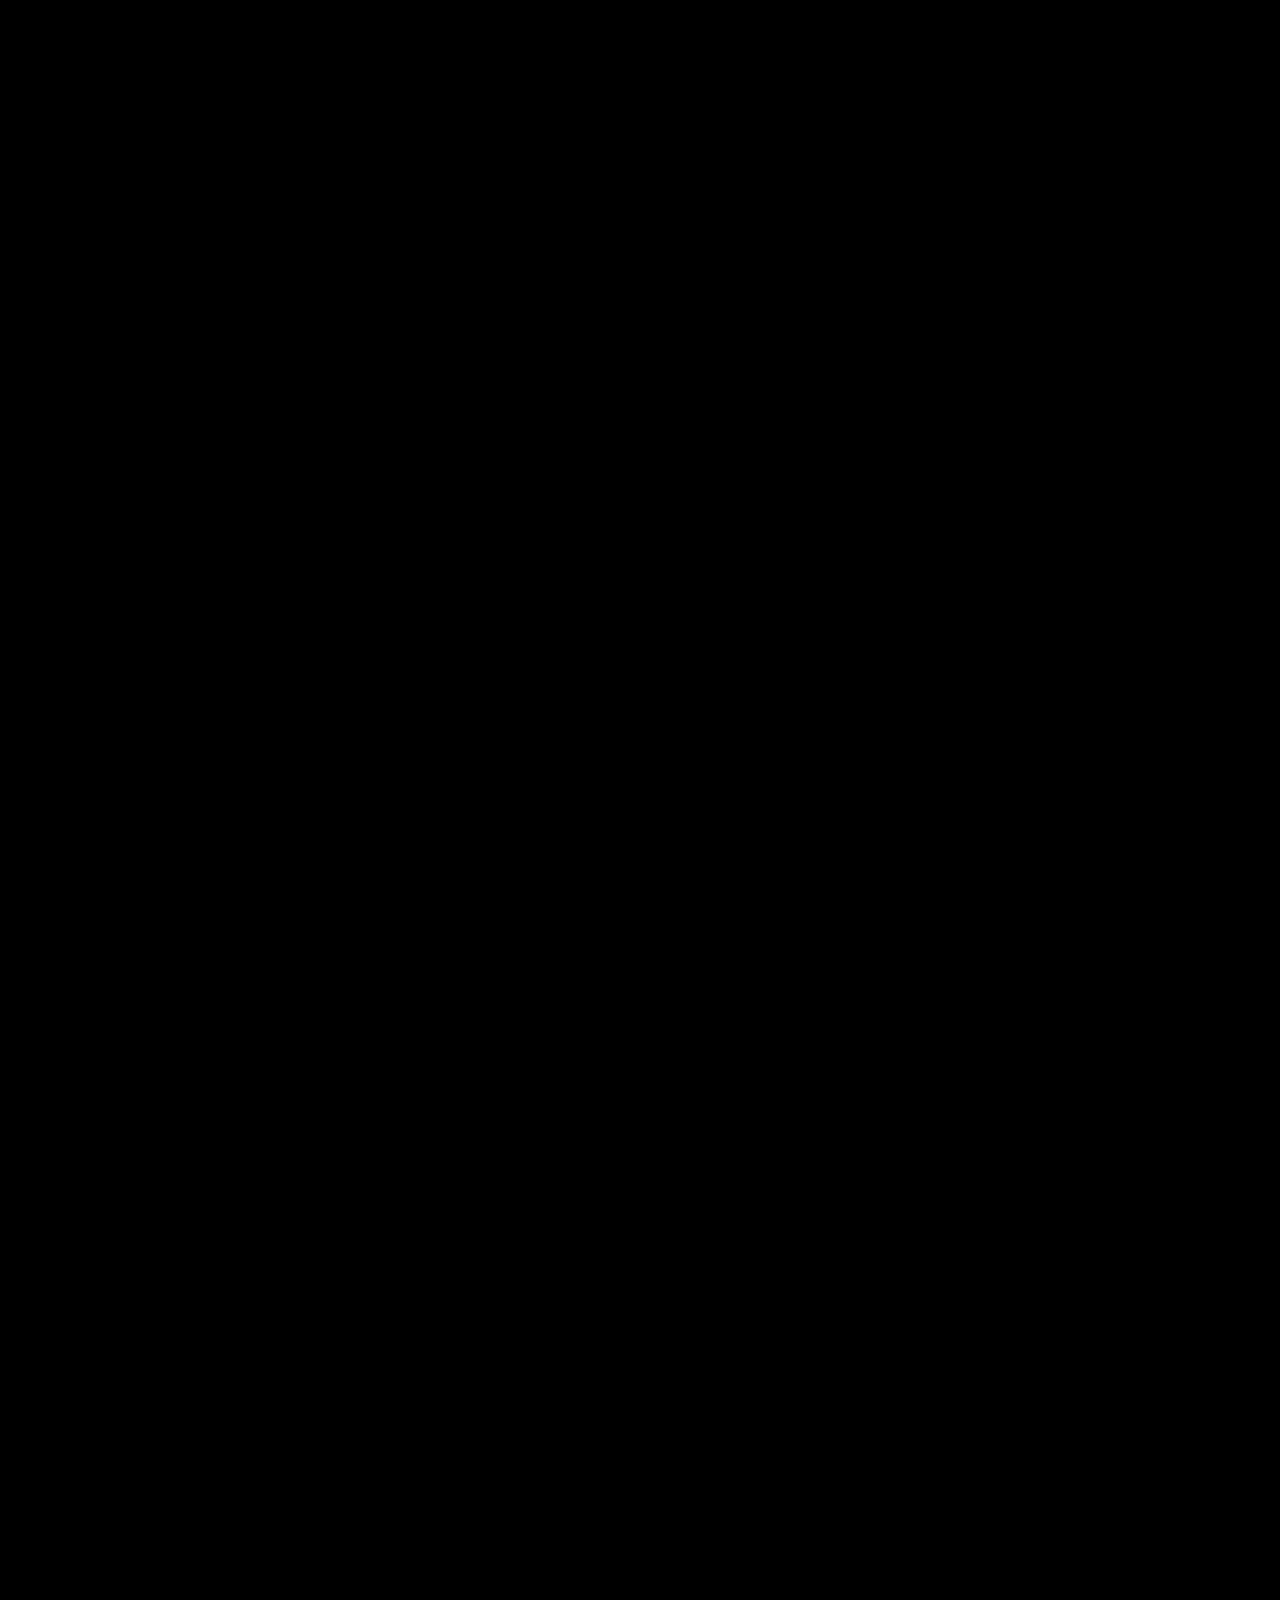
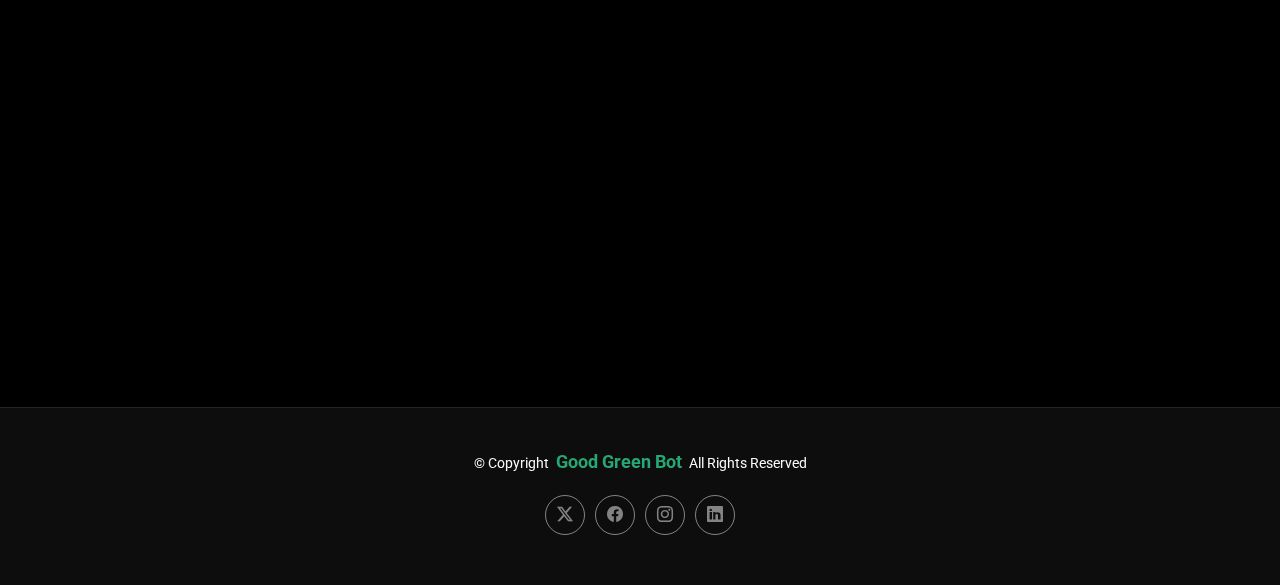
<file: about.html>
<!DOCTYPE html>
<html lang="zh-Hant">

<head>
  <meta charset="utf-8">
  <meta content="width=device-width, initial-scale=1.0" name="viewport">
  <title>顧綠博 Good Green Bot</title>
  <meta name="description" content="">
  <meta name="keywords" content="">

  <!-- Favicons -->
  <link href="assets/img/OIP.jpg" rel="icon">
  <link href="assets/img/apple-touch-icon.png" rel="apple-touch-icon">

  <!-- Fonts -->
  <link href="https://fonts.googleapis.com" rel="preconnect">
  <link href="https://fonts.gstatic.com" rel="preconnect" crossorigin>
  <link href="https://fonts.googleapis.com/css2?family=Roboto:ital,wght@0,100;0,300;0,400;0,500;0,700;0,900;1,100;1,300;1,400;1,500;1,700;1,900&family=Inter:wght@100;200;300;400;500;600;700;800;900&family=Cardo:ital,wght@0,400;0,700;1,400;1,700&display=swap" rel="stylesheet">

  <!-- Vendor CSS Files -->
  <link href="assets/vendor/bootstrap/css/bootstrap.min.css" rel="stylesheet">
  <link href="assets/vendor/bootstrap-icons/bootstrap-icons.css" rel="stylesheet">
  <link href="assets/vendor/aos/aos.css" rel="stylesheet">
  <link href="assets/vendor/glightbox/css/glightbox.min.css" rel="stylesheet">
  <link href="assets/vendor/swiper/swiper-bundle.min.css" rel="stylesheet">

  <!-- Main CSS File -->
  <link href="assets/css/main.css" rel="stylesheet">

  <!-- =======================================================
  * Template Name: PhotoFolio
  * Template URL: https://bootstrapmade.com/photofolio-bootstrap-photography-website-template/
  * Updated: Aug 07 2024 with Bootstrap v5.3.3
  * Author: BootstrapMade.com
  * License: https://bootstrapmade.com/license/
  ======================================================== -->
</head>

<body class="about-page">

  <header id="header" class="header d-flex align-items-center sticky-top">
    <div class="container-fluid position-relative d-flex align-items-center justify-content-between">

      <a href="index.html" class="logo d-flex align-items-center me-auto me-xl-0">
        <!-- Uncomment the line below if you also wish to use an image logo -->
        <!-- <img src="assets/img/logo.png" alt=""> -->
        <i class="bi bi-flower1"></i>
        <h1 class="sitename">Good Green Bot</h1>
      </a>

      <nav id="navmenu" class="navmenu">
        <ul>
          <li><a href="index.html">Home<br></a></li>
          <li><a href="about.html" class="active">About</a></li>
        </ul>
        <i class="mobile-nav-toggle d-xl-none bi bi-list"></i>
      </nav>

      <div class="header-social-links">
        <a href="https://twitter.com/ncuofficial" class="twitter"><i class="bi bi-twitter-x"></i></a>
        <a href="https://www.facebook.com/ncu.tw" class="facebook"><i class="bi bi-facebook"></i></a>
        <a href="https://www.instagram.com/ncu.taiwan/" class="instagram"><i class="bi bi-instagram"></i></a>
        <a href="https://www.linkedin.com/school/national-central-university/" class="linkedin"><i class="bi bi-linkedin"></i></a>
      </div>

    </div>
  </header>

  <main class="main">

    <!-- Page Title -->
    <div class="page-title" data-aos="fade">
      <div class="heading">
        <div class="container">
          <div class="row d-flex justify-content-center text-center">
            <div class="col-lg-8">
              <h1>關於我們</h1>
              <p class="mb-0">專為投資人與企業主打造的智能服務，快速分析企業的永續報告書判斷其在SDGs上的具體表現。<br>透過智能分析讓您輕鬆識別高潛力的永續企業，保持競爭力。</p>
              <a href="https://c3bc9905633f199f14.gradio.live" class="cta-btn">快速分析<br></a>
            </div>
          </div>
        </div>
      </div>
      <nav class="breadcrumbs">
        <div class="container">
          <ol>
            <li><a href="index.html">Home</a></li>
            <li class="current">About</li>
          </ol>
        </div>
      </nav>
    </div><!-- End Page Title -->

    <!-- Services Section -->
    <section id="services" class="services section">

      <div class="container">

        <div class="row gy-4">

          <div class="col-lg-3 col-md-6 d-flex" data-aos="fade-up" data-aos-delay="100">
            <div class="service-item position-relative">
              <div class="icon"><i class="bi bi-bounding-box-circles icon"></i></div>
              <h4>永續策略和目標</a></h4>
              <p>快速了解企業的永續目標與全球SDGs的契合度。</p>
            </div>
          </div><!-- End Service Item -->

          <div class="col-lg-3 col-md-6 d-flex" data-aos="fade-up" data-aos-delay="200">
            <div class="service-item position-relative">
              <div class="icon"><i class="bi bi-activity icon"></i></div>
              <h4>ESG績效指標</a></h4>
              <p>提供環境、社會和治理方面的具體數據，評估企業的永續表現。</p>
            </div>
          </div><!-- End Service Item -->

          <div class="col-lg-3 col-md-6 d-flex" data-aos="fade-up" data-aos-delay="300">
            <div class="service-item position-relative">
              <div class="icon"><i class="bi bi-crosshair2"></i></i></div>
              <h4>風險管理和機會</a></h4>
              <p>揭示企業在永續風險上的管理能力，幫助您降低投資風險。</p>
            </div>
          </div><!-- End Service Item -->

          <div class="col-lg-3 col-md-6 d-flex" data-aos="fade-up" data-aos-delay="400">
            <div class="service-item position-relative">
              <div class="icon"><i class="bi bi-diagram-3"></i></i></div>
              <h4>治理結構和透明度</a></h4>
              <p>了解企業的治理質量和透明度，確保穩定增長潛力。</p>
            </div>
          </div><!-- End Service Item -->

          <div class="col-lg-3 col-md-6 d-flex" data-aos="fade-up" data-aos-delay="400">
            <div class="service-item position-relative">
              <div class="icon"><i class="bi bi-graph-up-arrow"></i></i></div>
              <h4> 創新和增長潛力</a></h4>
              <p>識別企業在可持續技術和市場擴展方面的潛力。</p>
            </div>
          </div><!-- End Service Item -->

          <div class="col-lg-3 col-md-6 d-flex" data-aos="fade-up" data-aos-delay="400">
            <div class="service-item position-relative">
              <div class="icon"><i class="bi bi-broadcast icon"></i></div>
              <h4>品牌聲譽和競爭力</a></h4>
              <p>評估企業的永續承諾對品牌和市場地位的影響。</p>
            </div>
          </div><!-- End Service Item -->

          <div class="col-lg-3 col-md-6 d-flex" data-aos="fade-up" data-aos-delay="400">
            <div class="service-item position-relative">
              <div class="icon"><i class="bi bi-pass"></i></i></div>
              <h4>合規性和法規遵從</a></h4>
              <p>確保企業的合規性和穩定性，降低風險。</p>
            </div>
          </div><!-- End Service Item -->

          <div class="col-lg-3 col-md-6 d-flex" data-aos="fade-up" data-aos-delay="400">
            <div class="service-item position-relative">
              <div class="icon"><i class="bi bi-broadcast icon"></i></div>
              <h4>業界基準對比</a></h4>
              <p>比較企業在永續發展領域的相對表現，選擇最佳投資。</p>
            </div>
          </div><!-- End Service Item -->

        </div>

      </div>

    </section><!-- /Services Section -->

    <!-- Testimonials Section -->
    <section id="testimonials" class="testimonials section">

      <!-- Section Title -->
      <div class="container section-title" data-aos="fade-up">
        <h2>顧綠博</h2>
        <p>專案成員</p>
      </div><!-- End Section Title -->

      <div class="container" data-aos="fade-up" data-aos-delay="100">

        <div class="swiper init-swiper">
          <script type="application/json" class="swiper-config">
            {
              "loop": true,
              "speed": 600,
              "autoplay": {
                "delay": 5000
              },
              "slidesPerView": "auto",
              "pagination": {
                "el": ".swiper-pagination",
                "type": "bullets",
                "clickable": true
              },
              "breakpoints": {
                "320": {
                  "slidesPerView": 1,
                  "spaceBetween": 40
                },
                "1200": {
                  "slidesPerView": 3,
                  "spaceBetween": 1
                }
              }
            }
          </script>
          <div class="swiper-wrapper">

            <div class="swiper-slide">
              <div class="testimonial-item">
                <ul>
                  <li>規劃和執行專案，確保按時完成</li>
                  <li>制定策略、排定任務、分配資源</li>
                  <li>使用爬蟲技術蒐集數據</li>
                  <li>產生進度報告</li>
                  <li>確保專案達到預期的目標</li>
                </ul>
                <div class="profile mt-auto">
                  <img src="assets/img/testimonials/testimonials-1.jpg" class="testimonial-img" alt="">
                  <h3>林睿駿</h3>
                  <h4>專案經理</h4>
                </div>
              </div>
            </div><!-- End testimonial item -->


            <div class="swiper-slide">
              <div class="testimonial-item">
                <ul>
                  <li>蒐集且確保數據的可用性和品質</li>
                  <li>使用爬蟲技術從多種來源獲取數據</li>
                  <li>建立有效的數據邏輯結構</li>
                  <li>優化數據存儲和檢索方法</li>
                  <li>數據分析和決策</li>
                </ul>
                <div class="profile mt-auto">
                  <img src="assets/img/testimonials/testimonials-2.jpg" class="testimonial-img" alt="">
                  <h3>林玟儀</h3>
                  <h4>資料科學家</h4>
                </div>
              </div>
            </div><!-- End testimonial item -->

            <div class="swiper-slide">
              <div class="testimonial-item">
                <ul>
                  <li>蒐集且確保數據的可用性和品質</li>
                  <li>清理數據並設計邏輯結構及欄位定義</li>
                  <li>優化數據存儲和檢索方法</li>
                  <li>用戶界面開發設計</li>
                  <li>增強網站專業性</li>
                </ul>
                <div class="profile mt-auto">
                  <img src="assets/img/testimonials/testimonials-3.jpg" class="testimonial-img" alt="">
                  <h3>邱靖婷</h3>
                  <h4>資料科學家</h4>
                </div>
              </div>
            </div><!-- End testimonial item -->

            <div class="swiper-slide">
              <div class="testimonial-item">
                <ul>
                  <li>利用先進技術提升AI模型效能</li>
                  <li>使用LangChain技術實現檢索增強生成（RAG）</li>
                  <li>運用OpenAI GPT-4o mini進行深度學習</li>
                  <li>確保AI模型能精確回答未來的查詢</li>
                  <li>增強網站專業性</li>
                </ul>
                <div class="profile mt-auto">
                  <img src="assets/img/testimonials/testimonials-4.jpg" class="testimonial-img" alt="">
                  <h3>郭兆逸</h3>
                  <h4>資料工程師</h4>
                </div>
              </div>
            </div><!-- End testimonial item -->

            <div class="swiper-slide">
              <div class="testimonial-item">
                <ul>
                  <li>數據處理和技術整合，提升AI模型的性能和易用性</li>
                  <li>使用LangChain增強檢索生成（RAG）功能</li>
                  <li>運用OpenAI GPT-4o mini進行深度學習</li>
                  <li>確保AI模型能精確回答未來的查詢</li>
                  <li>使用戶能輕鬆閱讀和應用生成的信息</li>
                </ul>
                <div class="profile mt-auto">
                  <img src="assets/img/testimonials/testimonials-5.jpg" class="testimonial-img" alt="">
                  <h3>曾芸儀</h3>
                  <h4>資料工程師</h4>
                </div>
              </div>
            </div><!-- End testimonial item -->

          </div>
          <div class="swiper-pagination"></div>
        </div>

      </div>

    </section><!-- /Testimonials Section -->

  </main>

  <footer id="footer" class="footer">

    <div class="container">
      <div class="copyright text-center ">
        <p>© <span>Copyright</span> <strong class="px-1 sitename">Good Green Bot</strong> <span>All Rights Reserved</span></p>
      </div>
      <div class="social-links d-flex justify-content-center">
        <a href="https://twitter.com/ncuofficial"><i class="bi bi-twitter-x"></i></a>
        <a href="https://www.facebook.com/ncu.tw"><i class="bi bi-facebook"></i></a>
        <a href="https://www.instagram.com/ncu.taiwan/"><i class="bi bi-instagram"></i></a>
        <a href="https://www.linkedin.com/school/national-central-university/"><i class="bi bi-linkedin"></i></a>
      </div>
      <div class="credits">
        <!-- All the links in the footer should remain intact. -->
        <!-- You can delete the links only if you've purchased the pro version. -->
        <!-- Licensing information: https://bootstrapmade.com/license/ -->
        <!-- Purchase the pro version with working PHP/AJAX contact form: [buy-url] -->
      </div>
    </div>

  </footer>

  <!-- Scroll Top -->
  <a href="#" id="scroll-top" class="scroll-top d-flex align-items-center justify-content-center"><i class="bi bi-arrow-up-short"></i></a>

  <!-- Preloader -->
  <div id="preloader">
    <div class="line"></div>
  </div>

  <!-- Vendor JS Files -->
  <script src="assets/vendor/bootstrap/js/bootstrap.bundle.min.js"></script>
  <script src="assets/vendor/php-email-form/validate.js"></script>
  <script src="assets/vendor/aos/aos.js"></script>
  <script src="assets/vendor/glightbox/js/glightbox.min.js"></script>
  <script src="assets/vendor/swiper/swiper-bundle.min.js"></script>

  <!-- Main JS File -->
  <script src="assets/js/main.js"></script>

</body>

</html>
</file>
<file: assets/css/main.css>
/**
* Template Name: PhotoFolio
* Template URL: https://bootstrapmade.com/photofolio-bootstrap-photography-website-template/
* Updated: Aug 07 2024 with Bootstrap v5.3.3
* Author: BootstrapMade.com
* License: https://bootstrapmade.com/license/
*/

/*--------------------------------------------------------------
# Font & Color Variables
# Help: https://bootstrapmade.com/color-system/
--------------------------------------------------------------*/
/* Fonts */
:root {
  --default-font: "Roboto",  system-ui, -apple-system, "Segoe UI", Roboto, "Helvetica Neue", Arial, "Noto Sans", "Liberation Sans", sans-serif, "Apple Color Emoji", "Segoe UI Emoji", "Segoe UI Symbol", "Noto Color Emoji";
  --heading-font: "Cardo",  sans-serif;
  --nav-font: "Inter",  sans-serif;
}

/* Global Colors - The following color variables are used throughout the website. Updating them here will change the color scheme of the entire website */
:root { 
  --background-color: #000000; /* Background color for the entire website, including individual sections */
  --default-color: #fafafa; /* Default color used for the majority of the text content across the entire website */
  --heading-color: #ffffff; /* Color for headings, subheadings and title throughout the website */
  --accent-color: #27a776; /* Accent color that represents your brand on the website. It's used for buttons, links, and other elements that need to stand out */
  --surface-color: #1a1a1a; /* The surface color is used as a background of boxed elements within sections, such as cards, icon boxes, or other elements that require a visual separation from the global background. */
  --contrast-color: #ffffff; /* Contrast color for text, ensuring readability against backgrounds of accent, heading, or default colors. */
}

/* Nav Menu Colors - The following color variables are used specifically for the navigation menu. They are separate from the global colors to allow for more customization options */
:root {
  --nav-color: rgba(255, 255, 255, 0.5);  /* The default color of the main navmenu links */
  --nav-hover-color: #ffffff; /* Applied to main navmenu links when they are hovered over or active */
  --nav-mobile-background-color: #1a1a1a; /* Used as the background color for mobile navigation menu */
  --nav-dropdown-background-color: #1a1a1a; /* Used as the background color for dropdown items that appear when hovering over primary navigation items */
  --nav-dropdown-color: rgba(255, 255, 255, 0.5); /* Used for navigation links of the dropdown items in the navigation menu. */
  --nav-dropdown-hover-color: #ffffff; /* Similar to --nav-hover-color, this color is applied to dropdown navigation links when they are hovered over. */
}

/* Color Presets - These classes override global colors when applied to any section or element, providing reuse of the sam color scheme. */

.light-background {
  --background-color: #1a1a1a;
  --surface-color: #343434;
}

.dark-background {
  --background-color: #060606;
  --default-color: #ffffff;
  --heading-color: #ffffff;
  --surface-color: #252525;
  --contrast-color: #ffffff;
}

/* Smooth scroll */
:root {
  scroll-behavior: smooth;
}

/*--------------------------------------------------------------
# General Styling & Shared Classes
--------------------------------------------------------------*/
body {
  color: var(--default-color);
  background-color: var(--background-color);
  font-family: var(--default-font);
}

a {
  color: var(--accent-color);
  text-decoration: none;
  transition: 0.3s;
}

a:hover {
  color: color-mix(in srgb, var(--accent-color), transparent 25%);
  text-decoration: none;
}

h1,
h2,
h3,
h4,
h5,
h6 {
  color: var(--heading-color);
  font-family: var(--heading-font);
}

/* PHP Email Form Messages
------------------------------*/
.php-email-form .error-message {
  display: none;
  background: #df1529;
  color: #ffffff;
  text-align: left;
  padding: 15px;
  margin-bottom: 24px;
  font-weight: 600;
}

.php-email-form .sent-message {
  display: none;
  color: #ffffff;
  background: #059652;
  text-align: center;
  padding: 15px;
  margin-bottom: 24px;
  font-weight: 600;
}

.php-email-form .loading {
  display: none;
  background: var(--surface-color);
  text-align: center;
  padding: 15px;
  margin-bottom: 24px;
}

.php-email-form .loading:before {
  content: "";
  display: inline-block;
  border-radius: 50%;
  width: 24px;
  height: 24px;
  margin: 0 10px -6px 0;
  border: 3px solid var(--accent-color);
  border-top-color: var(--surface-color);
  animation: php-email-form-loading 1s linear infinite;
}

@keyframes php-email-form-loading {
  0% {
    transform: rotate(0deg);
  }

  100% {
    transform: rotate(360deg);
  }
}

/*--------------------------------------------------------------
# Global Header
--------------------------------------------------------------*/
.header {
  color: var(--default-color);
  background-color: var(--background-color);
  padding: 20px 0;
  transition: all 0.5s;
  z-index: 997;
  border-bottom: 1px solid var(--background-color);
}

.header .logo {
  line-height: 1;
}

.header .logo img {
  max-height: 36px;
  margin-right: 8px;
}

.header .logo h1 {
  font-size: 26px;
  margin: 0;
  font-weight: 400;
  color: var(--heading-color);
}

.header .logo i {
  font-size: 26px;
  margin-right: 6px;
}

.header .header-social-links {
  padding-right: 15px;
}

.header .header-social-links a {
  color: color-mix(in srgb, var(--default-color), transparent 40%);
  padding-left: 6px;
  display: inline-block;
  transition: 0.3s;
  font-size: 16px;
}

.header .header-social-links a:hover {
  color: var(--accent-color);
}

.header .header-social-links a i {
  line-height: 0px;
}

@media (max-width: 1200px) {
  .header .logo {
    order: 1;
  }

  .header .logo h1 {
    font-size: 26px;
  }

  .header .logo i {
    font-size: 20px;
  }

  .header .header-social-links {
    order: 2;
  }

  .header .header-social-links a {
    font-size: 16px;
  }

  .header .navmenu {
    order: 3;
  }
}

.scrolled .header {
  border-color: color-mix(in srgb, var(--background-color) 90%, white 20%);
}

/*--------------------------------------------------------------
# Navigation Menu
--------------------------------------------------------------*/
/* Navmenu - Desktop */
@media (min-width: 1200px) {
  .navmenu {
    padding: 0;
  }

  .navmenu ul {
    margin: 0;
    padding: 0;
    display: flex;
    list-style: none;
    align-items: center;
  }

  .navmenu li {
    position: relative;
  }

  .navmenu a,
  .navmenu a:focus {
    color: var(--nav-color);
    padding: 18px 15px;
    font-size: 14px;
    font-family: var(--nav-font);
    font-weight: 400;
    display: flex;
    align-items: center;
    justify-content: space-between;
    white-space: nowrap;
    transition: 0.3s;
    text-transform: uppercase;
    letter-spacing: 1px;
  }

  .navmenu a i,
  .navmenu a:focus i {
    font-size: 12px;
    line-height: 0;
    margin-left: 5px;
    transition: 0.3s;
  }

  .navmenu li:last-child a {
    padding-right: 0;
  }

  .navmenu li:hover>a,
  .navmenu .active,
  .navmenu .active:focus {
    color: var(--nav-hover-color);
  }

  .navmenu .dropdown ul {
    margin: 0;
    padding: 10px 0;
    background: var(--nav-dropdown-background-color);
    display: block;
    position: absolute;
    visibility: hidden;
    left: 14px;
    top: 130%;
    opacity: 0;
    transition: 0.3s;
    border-radius: 4px;
    z-index: 99;
  }

  .navmenu .dropdown ul li {
    min-width: 200px;
  }

  .navmenu .dropdown ul a {
    padding: 10px 20px;
    font-size: 15px;
    text-transform: none;
    color: var(--nav-dropdown-color);
  }

  .navmenu .dropdown ul a i {
    font-size: 12px;
  }

  .navmenu .dropdown ul a:hover,
  .navmenu .dropdown ul .active:hover,
  .navmenu .dropdown ul li:hover>a {
    color: var(--nav-dropdown-hover-color);
  }

  .navmenu .dropdown:hover>ul {
    opacity: 1;
    top: 100%;
    visibility: visible;
  }

  .navmenu .dropdown .dropdown ul {
    top: 0;
    left: -90%;
    visibility: hidden;
  }

  .navmenu .dropdown .dropdown:hover>ul {
    opacity: 1;
    top: 0;
    left: -100%;
    visibility: visible;
  }
}

/* Navmenu - Mobile */
@media (max-width: 1199px) {
  .mobile-nav-toggle {
    color: var(--nav-color);
    font-size: 28px;
    line-height: 0;
    margin-right: 10px;
    cursor: pointer;
    transition: color 0.3s;
  }

  .navmenu {
    padding: 0;
    z-index: 9997;
  }

  .navmenu ul {
    display: none;
    position: absolute;
    inset: 60px 20px 20px 20px;
    padding: 10px 0;
    margin: 0;
    border-radius: 6px;
    background-color: var(--nav-mobile-background-color);
    overflow-y: auto;
    transition: 0.3s;
    z-index: 9998;
    box-shadow: 0px 0px 30px rgba(0, 0, 0, 0.1);
  }

  .navmenu a,
  .navmenu a:focus {
    color: var(--nav-dropdown-color);
    padding: 10px 20px;
    font-family: var(--nav-font);
    font-size: 17px;
    font-weight: 500;
    display: flex;
    align-items: center;
    justify-content: space-between;
    white-space: nowrap;
    transition: 0.3s;
  }

  .navmenu a i,
  .navmenu a:focus i {
    font-size: 12px;
    line-height: 0;
    margin-left: 5px;
    width: 30px;
    height: 30px;
    display: flex;
    align-items: center;
    justify-content: center;
    border-radius: 50%;
    transition: 0.3s;
    background-color: color-mix(in srgb, var(--accent-color), transparent 90%);
  }

  .navmenu a i:hover,
  .navmenu a:focus i:hover {
    background-color: var(--accent-color);
    color: var(--contrast-color);
  }

  .navmenu a:hover,
  .navmenu .active,
  .navmenu .active:focus {
    color: var(--nav-dropdown-hover-color);
  }

  .navmenu .active i,
  .navmenu .active:focus i {
    background-color: var(--accent-color);
    color: var(--contrast-color);
    transform: rotate(180deg);
  }

  .navmenu .dropdown ul {
    position: static;
    display: none;
    z-index: 99;
    padding: 10px 0;
    margin: 10px 20px;
    background-color: var(--nav-dropdown-background-color);
    border: 1px solid color-mix(in srgb, var(--default-color), transparent 90%);
    box-shadow: none;
    transition: all 0.5s ease-in-out;
  }

  .navmenu .dropdown ul ul {
    background-color: rgba(33, 37, 41, 0.1);
  }

  .navmenu .dropdown>.dropdown-active {
    display: block;
    background-color: rgba(33, 37, 41, 0.03);
  }

  .mobile-nav-active {
    overflow: hidden;
  }

  .mobile-nav-active .mobile-nav-toggle {
    color: #fff;
    position: absolute;
    font-size: 32px;
    top: 15px;
    right: 15px;
    margin-right: 0;
    z-index: 9999;
  }

  .mobile-nav-active .navmenu {
    position: fixed;
    overflow: hidden;
    inset: 0;
    background: rgba(33, 37, 41, 0.8);
    transition: 0.3s;
  }

  .mobile-nav-active .navmenu>ul {
    display: block;
  }
}

/*--------------------------------------------------------------
# Global Footer
--------------------------------------------------------------*/
.footer {
  --background-color: color-mix(in srgb, var(--default-color), transparent 95%);
  border-top: 1px solid color-mix(in srgb, var(--default-color), transparent 90%);
  color: var(--default-color);
  background-color: var(--background-color);
  font-size: 14px;
  padding: 40px 0;
  position: relative;
}

.footer .copyright p {
  margin-bottom: 0;
}

.footer .social-links {
  margin-top: 20px;
}

.footer .social-links a {
  display: flex;
  align-items: center;
  justify-content: center;
  width: 40px;
  height: 40px;
  border-radius: 50%;
  border: 1px solid color-mix(in srgb, var(--default-color), transparent 50%);
  font-size: 16px;
  color: color-mix(in srgb, var(--default-color), transparent 50%);
  margin: 0 5px;
  transition: 0.3s;
}

.footer .social-links a:hover {
  color: var(--accent-color);
  border-color: var(--accent-color);
}

.footer .credits {
  margin-top: 10px;
  font-size: 13px;
  text-align: center;
}

/*--------------------------------------------------------------
# Preloader
--------------------------------------------------------------*/
#preloader {
  display: flex;
  position: fixed;
  inset: 0;
  width: 100%;
  height: 100vh;
  z-index: 99999;
}

#preloader:before,
#preloader:after {
  content: "";
  background-color: #000000;
  position: absolute;
  inset: 0;
  width: 50%;
  height: 100%;
  transition: all 0.3s ease 0s;
  z-index: -1;
}

#preloader:after {
  left: auto;
  right: 0;
}

#preloader .line {
  position: relative;
  overflow: hidden;
  margin: auto;
  width: 1px;
  height: 280px;
  transition: all 0.8s ease 0s;
}

#preloader .line:before {
  content: "";
  position: absolute;
  background-color: #ffffff;
  left: 0;
  top: 50%;
  width: 1px;
  height: 0%;
  transform: translateY(-50%);
  animation: lineincrease 1000ms ease-in-out 0s forwards;
}

#preloader .line:after {
  content: "";
  position: absolute;
  background-color: color-mix(in srgb, var(--default-color), transparent 95%);
  left: 0;
  top: 0;
  width: 1px;
  height: 100%;
  transform: translateY(-100%);
  animation: linemove 1200ms linear 0s infinite;
  animation-delay: 2000ms;
}

#preloader.loaded .line {
  opacity: 0;
  height: 100% !important;
}

#preloader.loaded .line:after {
  opacity: 0;
}

#preloader.loaded:before,
#preloader.loaded:after {
  animation: preloaderfinish 300ms ease-in-out 500ms forwards;
}

@keyframes lineincrease {
  0% {
    height: 0%;
  }

  100% {
    height: 100%;
  }
}

@keyframes linemove {
  0% {
    transform: translateY(200%);
  }

  100% {
    transform: translateY(-100%);
  }
}

@keyframes preloaderfinish {
  0% {
    width: 5 0%;
  }

  100% {
    width: 0%;
  }
}

/*--------------------------------------------------------------
# Scroll Top Button
--------------------------------------------------------------*/
.scroll-top {
  position: fixed;
  visibility: hidden;
  opacity: 0;
  right: 15px;
  bottom: -15px;
  z-index: 99999;
  background-color: var(--accent-color);
  width: 44px;
  height: 44px;
  border-radius: 50px;
  transition: all 0.4s;
}

.scroll-top i {
  font-size: 24px;
  color: var(--default-color);
  line-height: 0;
}

.scroll-top:hover {
  background-color: color-mix(in srgb, var(--accent-color), transparent 20%);
}

.scroll-top.active {
  visibility: visible;
  opacity: 1;
  bottom: 15px;
}

/*--------------------------------------------------------------
# Disable aos animation delay on mobile devices
--------------------------------------------------------------*/
@media screen and (max-width: 768px) {
  [data-aos-delay] {
    transition-delay: 0 !important;
  }
}

/*--------------------------------------------------------------
# Global Page Titles & Breadcrumbs
--------------------------------------------------------------*/
.page-title {
  color: var(--default-color);
  background-color: var(--background-color);
  position: relative;
}

.page-title .heading {
  padding: 80px 0;
  border-top: 1px solid color-mix(in srgb, var(--default-color), transparent 90%);
}

.page-title .heading h1 {
  font-size: 64px;
  font-weight: 400;
}

.page-title .heading .cta-btn {
  color: var(--default-color);
  background: var(--accent-color);
  font-weight: 400;
  font-size: 14px;
  display: inline-block;
  margin-top: 20px;
  padding: 12px 40px;
  border-radius: 4px;
  transition: 0.5s;
  text-transform: uppercase;
  letter-spacing: 1px;
}

.page-title .heading .cta-btn:hover {
  background-color: color-mix(in srgb, var(--accent-color) 90%, white 10%);
}

.page-title nav {
  background-color: color-mix(in srgb, var(--default-color), transparent 90%);
  padding: 20px 0;
}

.page-title nav ol {
  display: flex;
  flex-wrap: wrap;
  list-style: none;
  margin: 0;
  font-size: 16px;
  font-weight: 600;
}

.page-title nav ol li+li {
  padding-left: 10px;
}

.page-title nav ol li+li::before {
  content: "/";
  display: inline-block;
  padding-right: 10px;
  color: color-mix(in srgb, var(--default-color), transparent 70%);
}

/*--------------------------------------------------------------
# Global Sections
--------------------------------------------------------------*/
section,
.section {
  color: var(--default-color);
  background-color: var(--background-color);
  padding: 60px 0;
  scroll-margin-top: 100px;
  overflow: clip;
}

@media (max-width: 1199px) {

  section,
  .section {
    scroll-margin-top: 66px;
  }
}

/*--------------------------------------------------------------
# Global Section Titles
--------------------------------------------------------------*/
.section-title {
  padding-bottom: 60px;
  position: relative;
}

.section-title h2 {
  font-size: 14px;
  font-weight: 400;
  padding: 0;
  line-height: 1px;
  margin: 0;
  letter-spacing: 1.5px;
  text-transform: uppercase;
  color: color-mix(in srgb, var(--default-color), transparent 50%);
  position: relative;
  font-family: var(--default-font);
}

.section-title h2::after {
  content: "";
  width: 120px;
  height: 1px;
  display: inline-block;
  background: var(--accent-color);
  margin: 4px 10px;
}

.section-title p {
  color: var(--heading-color);
  margin: 0;
  font-size: 36px;
  font-weight: 400;
  font-family: var(--heading-font);
}

/*--------------------------------------------------------------
# Hero Section
--------------------------------------------------------------*/
.hero {
  width: 100%;
  min-height: 30vh;
  position: relative;
  padding: 120px 0 60px 0;
  display: flex;
  align-items: center;
}

.hero h2 {
  margin: 0 0 10px 0;
  font-size: 38px;
  font-weight: 700;
}

.hero h2 .underlight {
  position: relative;
  z-index: 1;
  padding: 0 5px;
  display: inline-block;
}

.hero h2 .underlight:before {
  content: "";
  position: absolute;
  height: 50%;
  bottom: 0;
  left: 0;
  right: 0;
  background: var(--accent-color);
  z-index: -1;
}

.hero p {
  color: color-mix(in srgb, var(--default-color), transparent 30%);
  margin-bottom: 30px;
  font-size: 18px;
}

@media (max-width: 768px) {
  .hero h2 {
    font-size: 32px;
  }
}

.hero .btn-get-started {
  color: var(--contrast-color);
  background: var(--accent-color);
  font-weight: 400;
  font-size: 14px;
  display: inline-block;
  padding: 12px 40px;
  border-radius: 4px;
  transition: 0.5s;
  text-transform: uppercase;
  letter-spacing: 1px;
}

.hero .btn-get-started:hover {
  background-color: color-mix(in srgb, var(--accent-color) 90%, white 10%);
}

/*--------------------------------------------------------------
# Gallery Section
--------------------------------------------------------------*/
.gallery .gallery-item {
  position: relative;
  overflow: hidden;
  border-radius: 10px;
}

.gallery .gallery-item img {
  transition: 0.3s;
}

.gallery .gallery-links {
  position: absolute;
  inset: 0;
  opacity: 0;
  transition: all ease-in-out 0.3s;
  background: rgba(0, 0, 0, 0.6);
  z-index: 3;
}

.gallery .gallery-links .preview-link,
.gallery .gallery-links .details-link {
  font-size: 20px;
  color: rgba(255, 255, 255, 0.5);
  transition: 0.3s;
  line-height: 1.2;
  margin: 30px 8px 0 8px;
}

.gallery .gallery-links .preview-link:hover,
.gallery .gallery-links .details-link:hover {
  color: #ffffff;
}

.gallery .gallery-links .details-link {
  font-size: 30px;
  line-height: 0;
}

.gallery .gallery-item:hover .gallery-links {
  opacity: 1;
}

.gallery .gallery-item:hover .preview-link,
.gallery .gallery-item:hover .details-link {
  margin-top: 0;
}

.gallery .gallery-item:hover img {
  transform: scale(1.1);
}

.glightbox-clean .gslide-description {
  background: #272727;
}

.glightbox-clean .gslide-title {
  color: rgba(255, 255, 255, 0.8);
  margin: 0;
}

/*--------------------------------------------------------------
# About Section
--------------------------------------------------------------*/
.about .content h2 {
  font-weight: 700;
  font-size: 24px;
}

.about .content ul {
  list-style: none;
  padding: 0;
}

.about .content ul li {
  margin-bottom: 20px;
  display: flex;
  align-items: center;
}

.about .content ul strong {
  margin-right: 10px;
}

.about .content ul i {
  font-size: 16px;
  margin-right: 5px;
  color: var(--accent-color);
  line-height: 0;
}

/*--------------------------------------------------------------
# Testimonials Section
--------------------------------------------------------------*/
.testimonials .testimonial-item {
  background-color: var(--surface-color);
  box-shadow: 0px 0 20px rgba(0, 0, 0, 0.1);
  box-sizing: content-box;
  padding: 30px;
  margin: 40px 30px;
  min-height: 320px;
  display: flex;
  flex-direction: column;
  text-align: center;
  transition: 0.3s;
}

.testimonials .testimonial-item .stars {
  margin-bottom: 15px;
}

.testimonials .testimonial-item .stars i {
  color: #ffc107;
  margin: 0 1px;
}

.testimonials .testimonial-item .testimonial-img {
  width: 90px;
  border-radius: 50%;
  border: 4px solid var(--background-color);
  margin: 0 auto;
}

.testimonials .testimonial-item h3 {
  font-size: 18px;
  font-weight: bold;
  margin: 10px 0 5px 0;
}

.testimonials .testimonial-item h4 {
  font-size: 14px;
  color: color-mix(in srgb, var(--default-color), transparent 40%);
  margin: 0;
}

.testimonials .testimonial-item p {
  font-style: italic;
  margin: 0 auto 15px auto;
}

.testimonials .swiper-wrapper {
  height: auto;
}

.testimonials .swiper-pagination {
  margin-top: 20px;
  position: relative;
}

.testimonials .swiper-pagination .swiper-pagination-bullet {
  width: 12px;
  height: 12px;
  background-color: color-mix(in srgb, var(--default-color), transparent 85%);
  opacity: 1;
}

.testimonials .swiper-pagination .swiper-pagination-bullet-active {
  background-color: var(--accent-color);
}

.testimonials .swiper-slide {
  opacity: 0.3;
}

@media (max-width: 1199px) {
  .testimonials .swiper-slide-active {
    opacity: 1;
  }

  .testimonials .swiper-pagination {
    margin-top: 0;
  }

  .testimonials .testimonial-item {
    margin: 40px 20px;
  }
}

@media (min-width: 1200px) {
  .testimonials .swiper-slide-next {
    opacity: 1;
    transform: scale(1.12);
  }
}

/*--------------------------------------------------------------
# Gallery Details Section
--------------------------------------------------------------*/
.gallery-details .portfolio-details-slider img {
  width: 100%;
}

.gallery-details .swiper-wrapper {
  height: auto;
}

.gallery-details .swiper-button-prev,
.gallery-details .swiper-button-next {
  width: 48px;
  height: 48px;
}

.gallery-details .swiper-button-prev:after,
.gallery-details .swiper-button-next:after {
  color: rgba(255, 255, 255, 0.8);
  background-color: rgba(0, 0, 0, 0.15);
  font-size: 24px;
  border-radius: 50%;
  width: 48px;
  height: 48px;
  display: flex;
  align-items: center;
  justify-content: center;
  transition: 0.3s;
}

.gallery-details .swiper-button-prev:hover:after,
.gallery-details .swiper-button-next:hover:after {
  background-color: rgba(0, 0, 0, 0.3);
}

@media (max-width: 575px) {

  .gallery-details .swiper-button-prev,
  .gallery-details .swiper-button-next {
    display: none;
  }
}

.gallery-details .swiper-pagination {
  margin-top: 20px;
  position: relative;
}

.gallery-details .swiper-pagination .swiper-pagination-bullet {
  width: 10px;
  height: 10px;
  background-color: color-mix(in srgb, var(--default-color), transparent 85%);
  opacity: 1;
}

.gallery-details .swiper-pagination .swiper-pagination-bullet-active {
  background-color: var(--accent-color);
}

.gallery-details .portfolio-info h3 {
  font-size: 22px;
  font-weight: 700;
  margin-bottom: 20px;
  padding-bottom: 20px;
  position: relative;
}

.gallery-details .portfolio-info h3:after {
  content: "";
  position: absolute;
  display: block;
  width: 50px;
  height: 3px;
  background: var(--accent-color);
  left: 0;
  bottom: 0;
}

.gallery-details .portfolio-info ul {
  list-style: none;
  padding: 0;
  font-size: 15px;
}

.gallery-details .portfolio-info ul li {
  display: flex;
  flex-direction: column;
  padding-bottom: 15px;
}

.gallery-details .portfolio-info ul strong {
  text-transform: uppercase;
  font-weight: 400;
  color: color-mix(in srgb, var(--default-color), transparent 50%);
  font-size: 14px;
}

.gallery-details .portfolio-info .btn-visit {
  padding: 8px 40px;
  background: var(--accent-color);
  color: var(--contrast-color);
  border-radius: 50px;
  transition: 0.3s;
}

.gallery-details .portfolio-info .btn-visit:hover {
  background: color-mix(in srgb, var(--accent-color), transparent 20%);
}

.gallery-details .portfolio-description h2 {
  font-size: 26px;
  font-weight: 700;
  margin-bottom: 20px;
}

.gallery-details .portfolio-description p {
  padding: 0;
}

.gallery-details .portfolio-description .testimonial-item {
  padding: 30px 30px 0 30px;
  position: relative;
  background: color-mix(in srgb, var(--default-color), transparent 97%);
  margin-bottom: 50px;
}

.gallery-details .portfolio-description .testimonial-item .testimonial-img {
  width: 90px;
  border-radius: 50px;
  border: 6px solid var(--background-color);
  float: left;
  margin: 0 10px 0 0;
}

.gallery-details .portfolio-description .testimonial-item h3 {
  font-size: 18px;
  font-weight: bold;
  margin: 15px 0 5px 0;
  padding-top: 20px;
}

.gallery-details .portfolio-description .testimonial-item h4 {
  font-size: 14px;
  color: #6c757d;
  margin: 0;
}

.gallery-details .portfolio-description .testimonial-item .quote-icon-left,
.gallery-details .portfolio-description .testimonial-item .quote-icon-right {
  color: color-mix(in srgb, var(--accent-color), transparent 50%);
  font-size: 26px;
  line-height: 0;
}

.gallery-details .portfolio-description .testimonial-item .quote-icon-left {
  display: inline-block;
  left: -5px;
  position: relative;
}

.gallery-details .portfolio-description .testimonial-item .quote-icon-right {
  display: inline-block;
  right: -5px;
  position: relative;
  top: 10px;
  transform: scale(-1, -1);
}

.gallery-details .portfolio-description .testimonial-item p {
  font-style: italic;
  margin: 0 0 15px 0 0 0;
  padding: 0;
}

/*--------------------------------------------------------------
# Services Section
--------------------------------------------------------------*/
.services .service-item {
  background-color: var(--surface-color);
  padding: 50px 30px;
  transition: all 0.3s ease-in-out;
  height: 100%;
  position: relative;
  z-index: 1;
}

.services .service-item:before {
  content: "";
  position: absolute;
  background: var(--accent-color);
  inset: 100% 0 0 0;
  transition: all 0.3s;
  z-index: -1;
}

.services .service-item .icon {
  margin-bottom: 15px;
}

.services .service-item .icon i {
  color: var(--default-color);
  background-color: var(--accent-color);
  font-size: 24px;
  width: 56px;
  height: 56px;
  display: flex;
  align-items: center;
  justify-content: center;
  border-radius: 50%;
  transition: ease-in-out 0.3s;
}

.services .service-item h4 {
  font-weight: 700;
  margin-bottom: 15px;
  font-size: 20px;
  font-family: var(--default-font);
}

.services .service-item h4 a {
  color: var(--heading-color);
  transition: ease-in-out 0.3s;
}

.services .service-item p {
  line-height: 24px;
  font-size: 14px;
  margin-bottom: 0;
  transition: ease-in-out 0.3s;
}

.services .service-item:hover h4 a,
.services .service-item:hover p {
  color: var(--default-color);
}

.services .service-item:hover i {
  color: var(--accent-color);
  background-color: var(--default-color);
}

.services .service-item:hover:before {
  background: var(--accent-color);
  inset: 0;
  border-radius: 0px;
}

/*--------------------------------------------------------------
# Pricing Section
--------------------------------------------------------------*/
.pricing .pricing-item {
  border-bottom: 1px dashed color-mix(in srgb, var(--default-color), transparent 60%);
  width: 100%;
  height: 100%;
  padding: 0 0 15px 0;
}

.pricing .pricing-item h3 {
  margin: 0;
  font-size: 20px;
  font-weight: 600;
}

.pricing .pricing-item h4 {
  margin: 0;
  font-size: 18px;
  color: var(--accent-color);
}

/*--------------------------------------------------------------
# Contact Section
--------------------------------------------------------------*/
.contact .info-wrap {
  margin-bottom: 30px;
}

.contact .info-item i {
  font-size: 20px;
  color: var(--accent-color);
  width: 56px;
  height: 56px;
  display: flex;
  justify-content: center;
  align-items: center;
  transition: all 0.3s ease-in-out;
  border-radius: 50%;
  border: 1px solid color-mix(in srgb, var(--accent-color), transparent 40%);
  margin-right: 15px;
}

.contact .info-item h3 {
  font-size: 18px;
  font-weight: 700;
  margin: 0 0 5px 0;
  font-family: var(--default-font);
}

.contact .info-item p {
  padding: 0;
  margin-bottom: 0;
  font-size: 14px;
}

.contact .info-item:hover i {
  background: var(--accent-color);
  color: var(--contrast-color);
}

@media (max-width: 575px) {
  .contact .php-email-form {
    padding: 20px;
  }
}

.contact .php-email-form input[type=text],
.contact .php-email-form input[type=email],
.contact .php-email-form textarea {
  font-size: 14px;
  padding: 10px 15px;
  box-shadow: none;
  border-radius: 0;
  color: var(--default-color);
  background-color: var(--surface-color);
  border-color: color-mix(in srgb, var(--default-color), transparent 80%);
}

.contact .php-email-form input[type=text]:focus,
.contact .php-email-form input[type=email]:focus,
.contact .php-email-form textarea:focus {
  border-color: var(--accent-color);
}

.contact .php-email-form input[type=text]::placeholder,
.contact .php-email-form input[type=email]::placeholder,
.contact .php-email-form textarea::placeholder {
  color: color-mix(in srgb, var(--default-color), transparent 70%);
}

.contact .php-email-form button[type=submit] {
  color: var(--default-color);
  background: var(--accent-color);
  font-weight: 400;
  font-size: 14px;
  display: inline-block;
  margin-top: 20px;
  padding: 14px 40px;
  border: 0;
  border-radius: 4px;
  transition: 0.5s;
  text-transform: uppercase;
  letter-spacing: 1px;
}

.contact .php-email-form button[type=submit]:hover {
  background-color: color-mix(in srgb, var(--accent-color) 90%, white 10%);
}

/*--------------------------------------------------------------
# Starter Section Section
--------------------------------------------------------------*/
.starter-section {
  /* Add your styles here */
}
.drag-drop-area {
  border: 2px solid #228b22; /* 森林綠色邊框 */
  border-radius: 12px; /* 圓弧形邊框 */
  background-color: #333; /* 深灰色背景 */
  position: relative;
  cursor: pointer;
  text-align: center; /* 使內容居中 */
  width: 80%; /* 寬度調整 */
  max-width: 400px; /* 設置最大寬度 */
  aspect-ratio: 4 / 3; /* 4:3的寬高比例 */
  margin: 0 auto; /* 水平居中 */
  display: flex;
  flex-direction: column;
  justify-content: center;
  align-items: center;
  padding: 20px;
}

.drag-drop-area i {
  font-size: 48px; /* 調整圖標大小 */
  color: #fff; /* 圖標顏色 */
  margin-bottom: 10px; /* 圖標與文字之間的距離 */
}

.drag-drop-area p {
  margin: 0;
  font-size: 16px;
  color: #fff; /* 文字顏色 */
}

.upload-section {
  margin-top: 20px;
}

.btn-quick-analysis {
  display: inline-block;
  background-color: #228b22; /* 森林綠色背景 */
  color: #fff; /* 白色文字 */
  padding: 10px 20px;
  border-radius: 8px; /* 圓角 */
  text-decoration: none;
  font-size: 16px;
  margin-top: 20px;
  cursor: pointer;
}

.btn-quick-analysis:hover {
  background-color: #1e7a1e; /* 更深的森林綠色背景，鼠標懸停時 */
}

.btn-get-started {
  margin-top: 30px; /* 確保按鈕與上方內容的距離 */
}
.sitename {
  font-size: 18px; /* 調整字體大小 */
  color: #27a776; /* 設置顏色為 #27a776 */
  margin-top: 10px; /* 添加一些頂部邊距，讓排版更美觀 */
}
.navbar {
  display: flex;
  justify-content: space-between; /* 分佈項目，將左右內容分開 */
  align-items: center;
}

.navbar-center {
  margin: 0 auto; /* 自動邊距來使元素居中 */
}
.testimonials .swiper-slide .testimonial-item ul {
  text-align: left;
  padding-left: 20px; /* 给列表项添加一定的左缩进，以便有空间放置列表符号 */
}

.testimonials .swiper-slide .testimonial-item ul li {
  list-style-type: disc; /* 添加标准的圆点列表符号 */
  margin-left: 20px; /* 进一步确保列表项向左对齐 */
}
</file>
